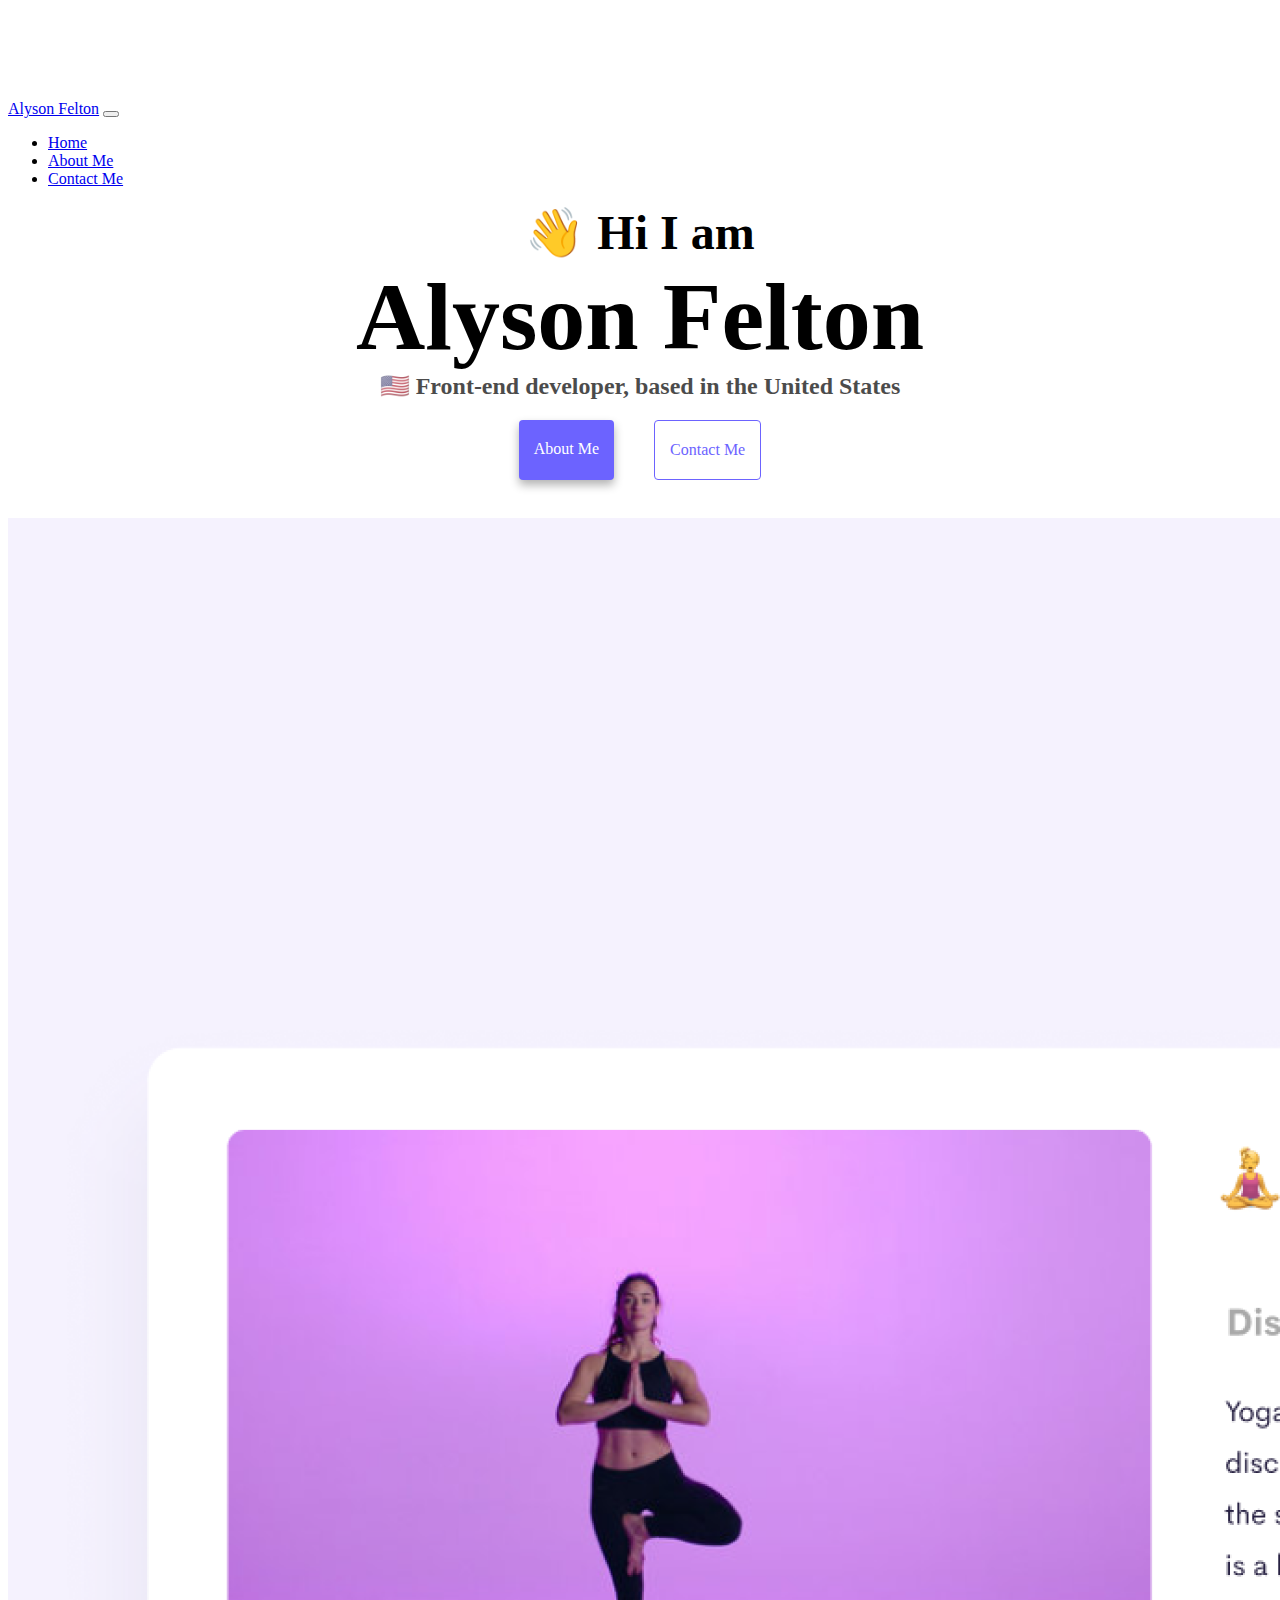
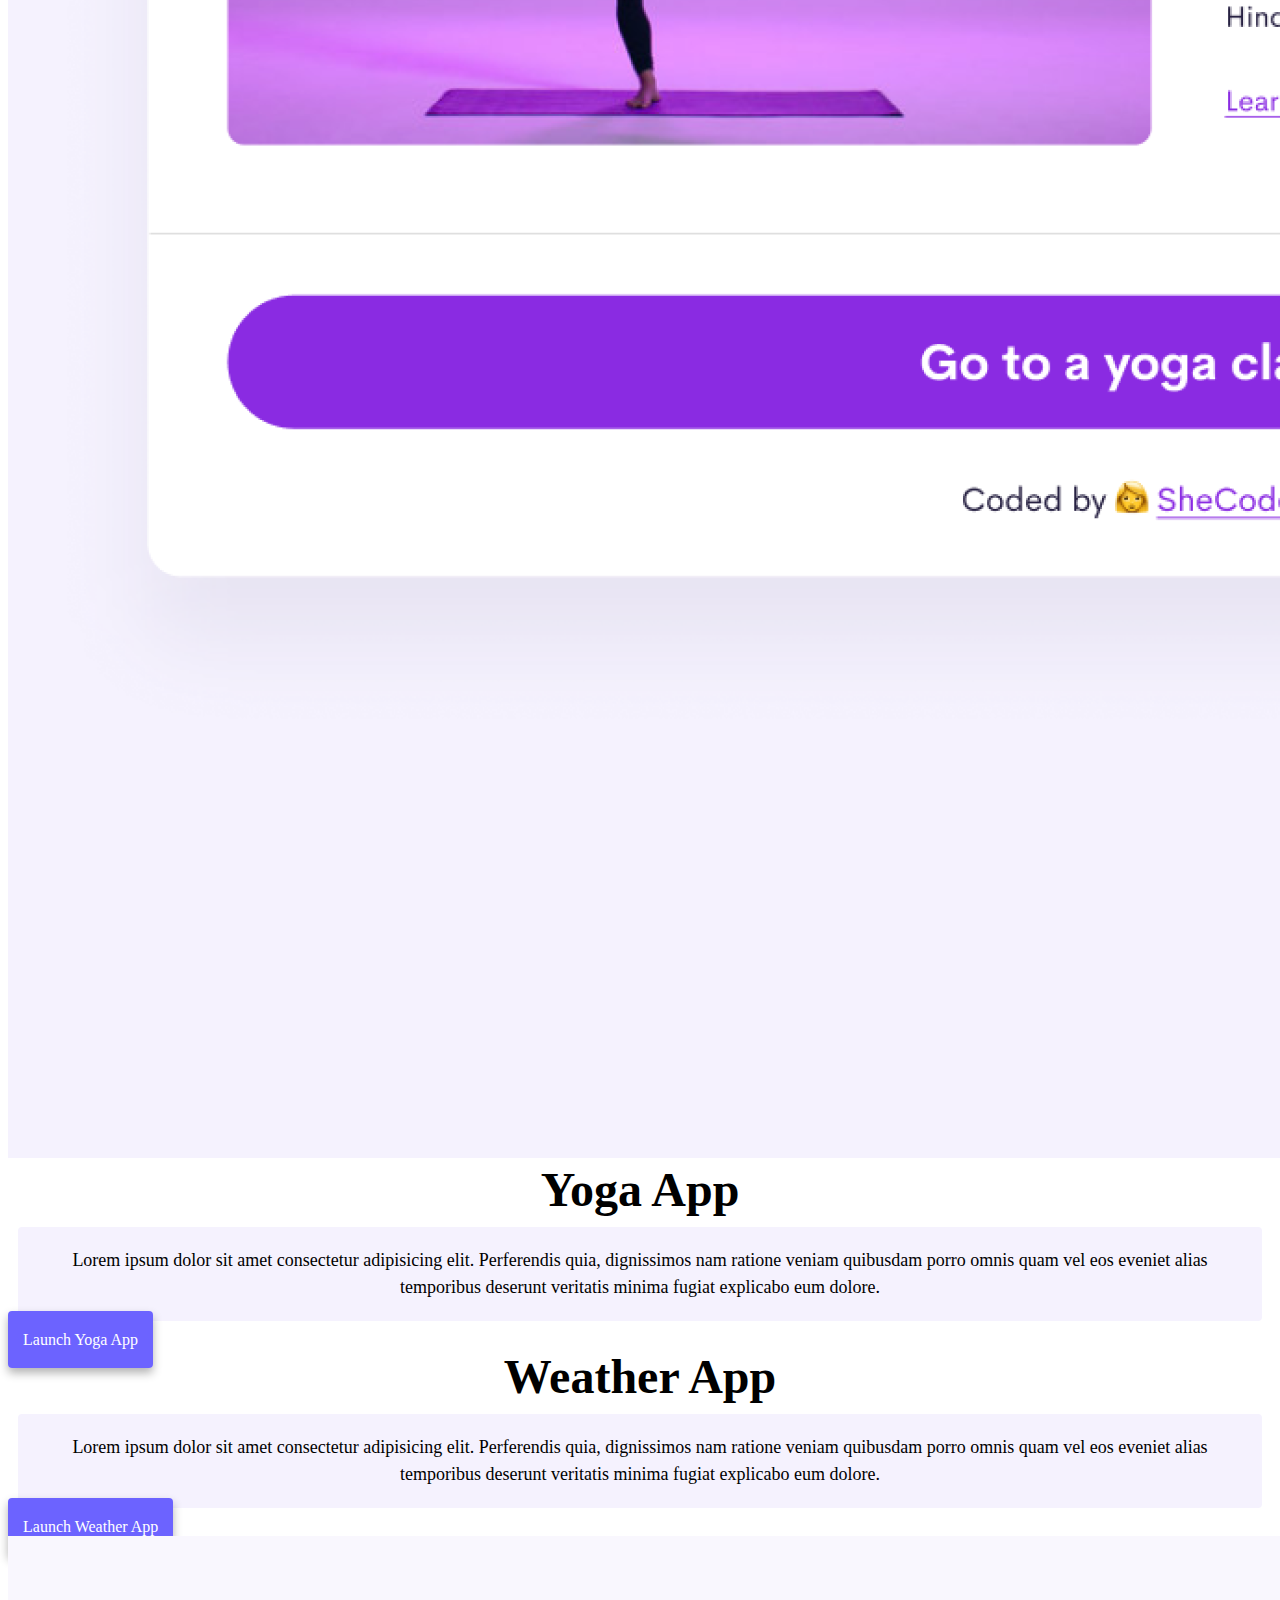
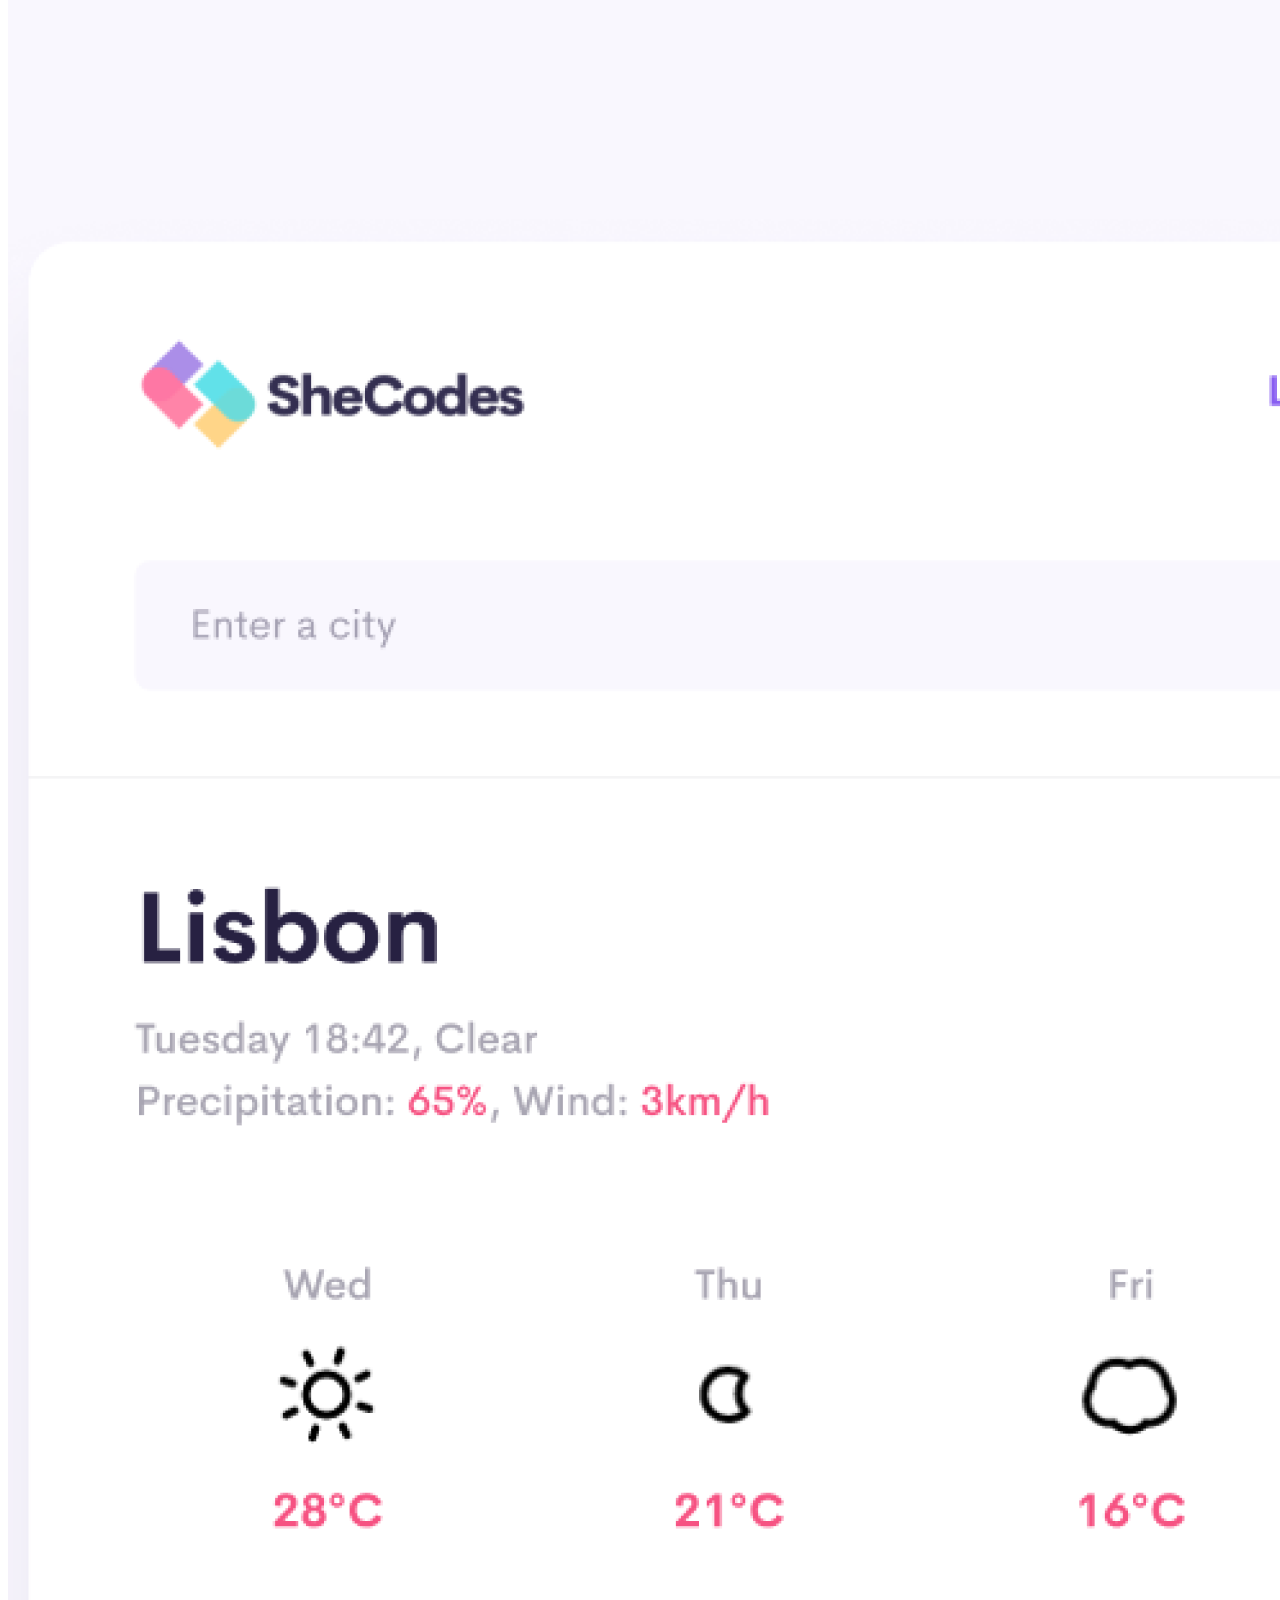
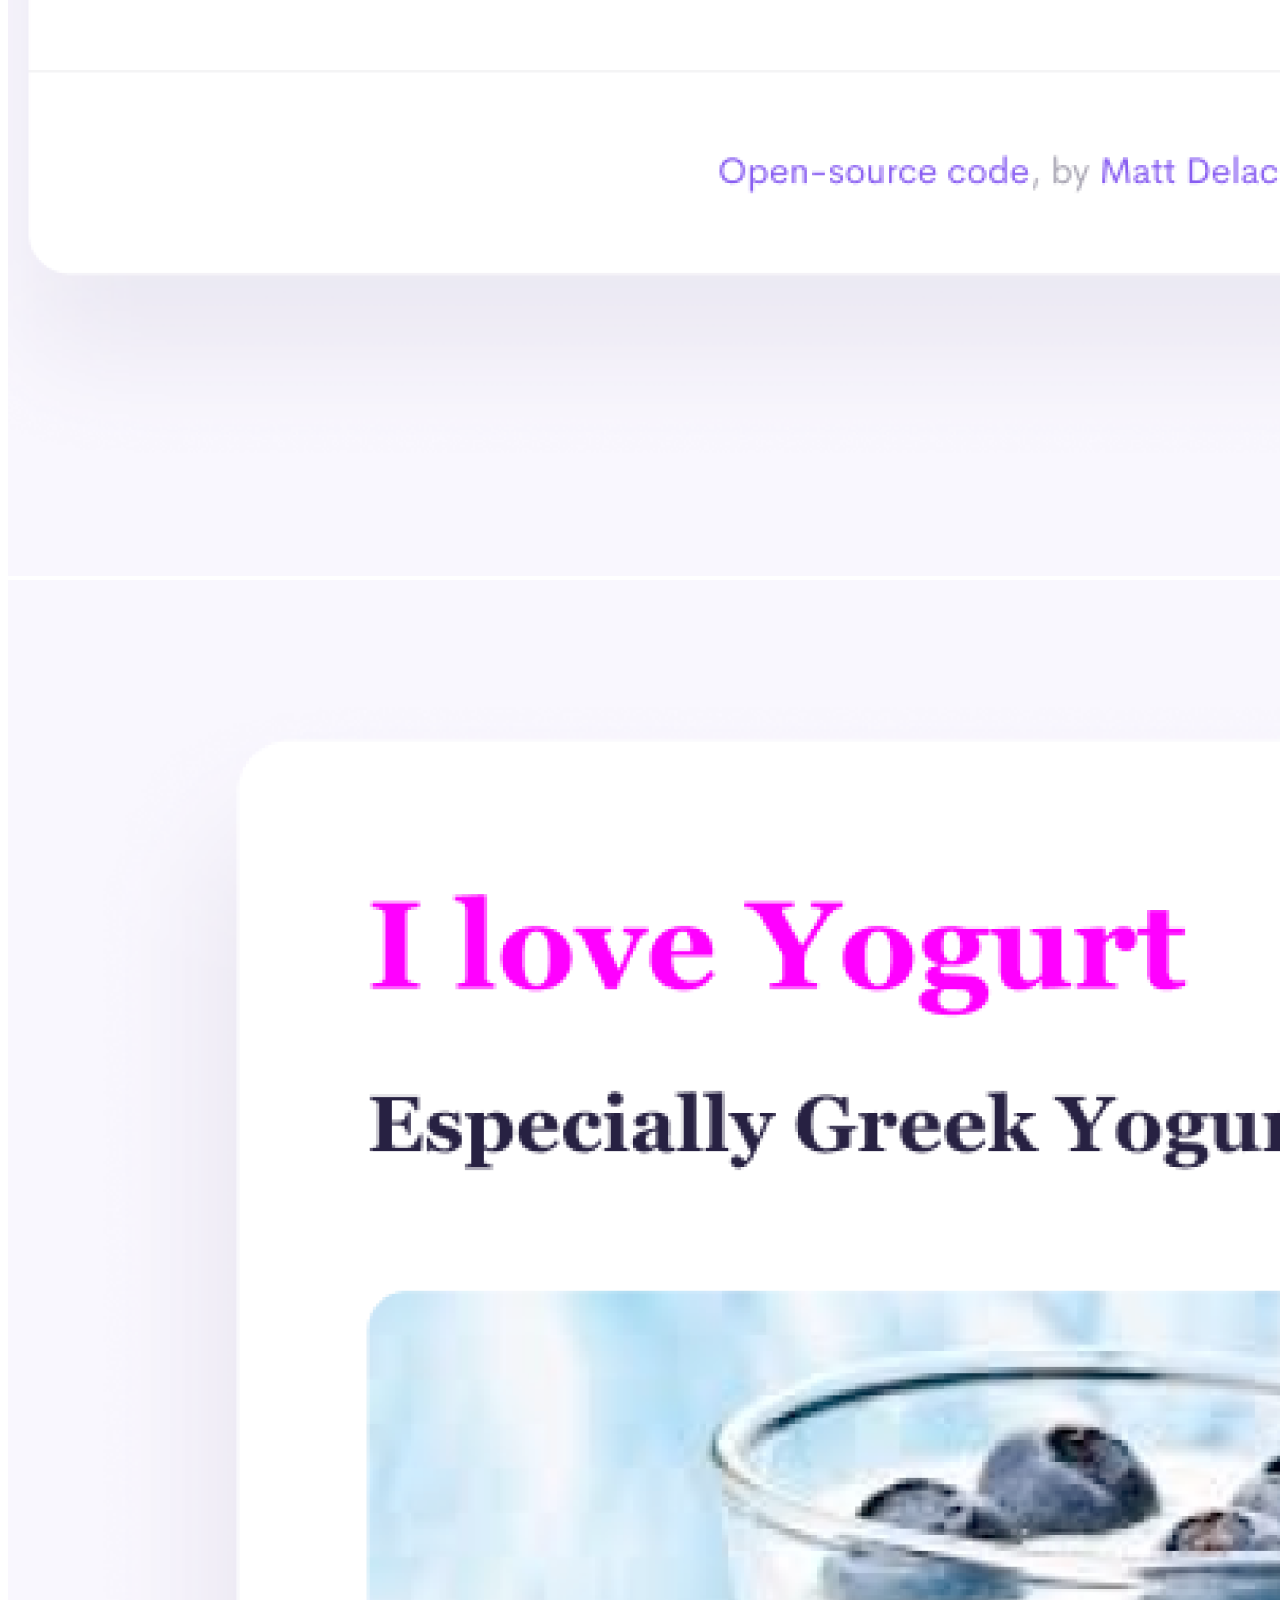
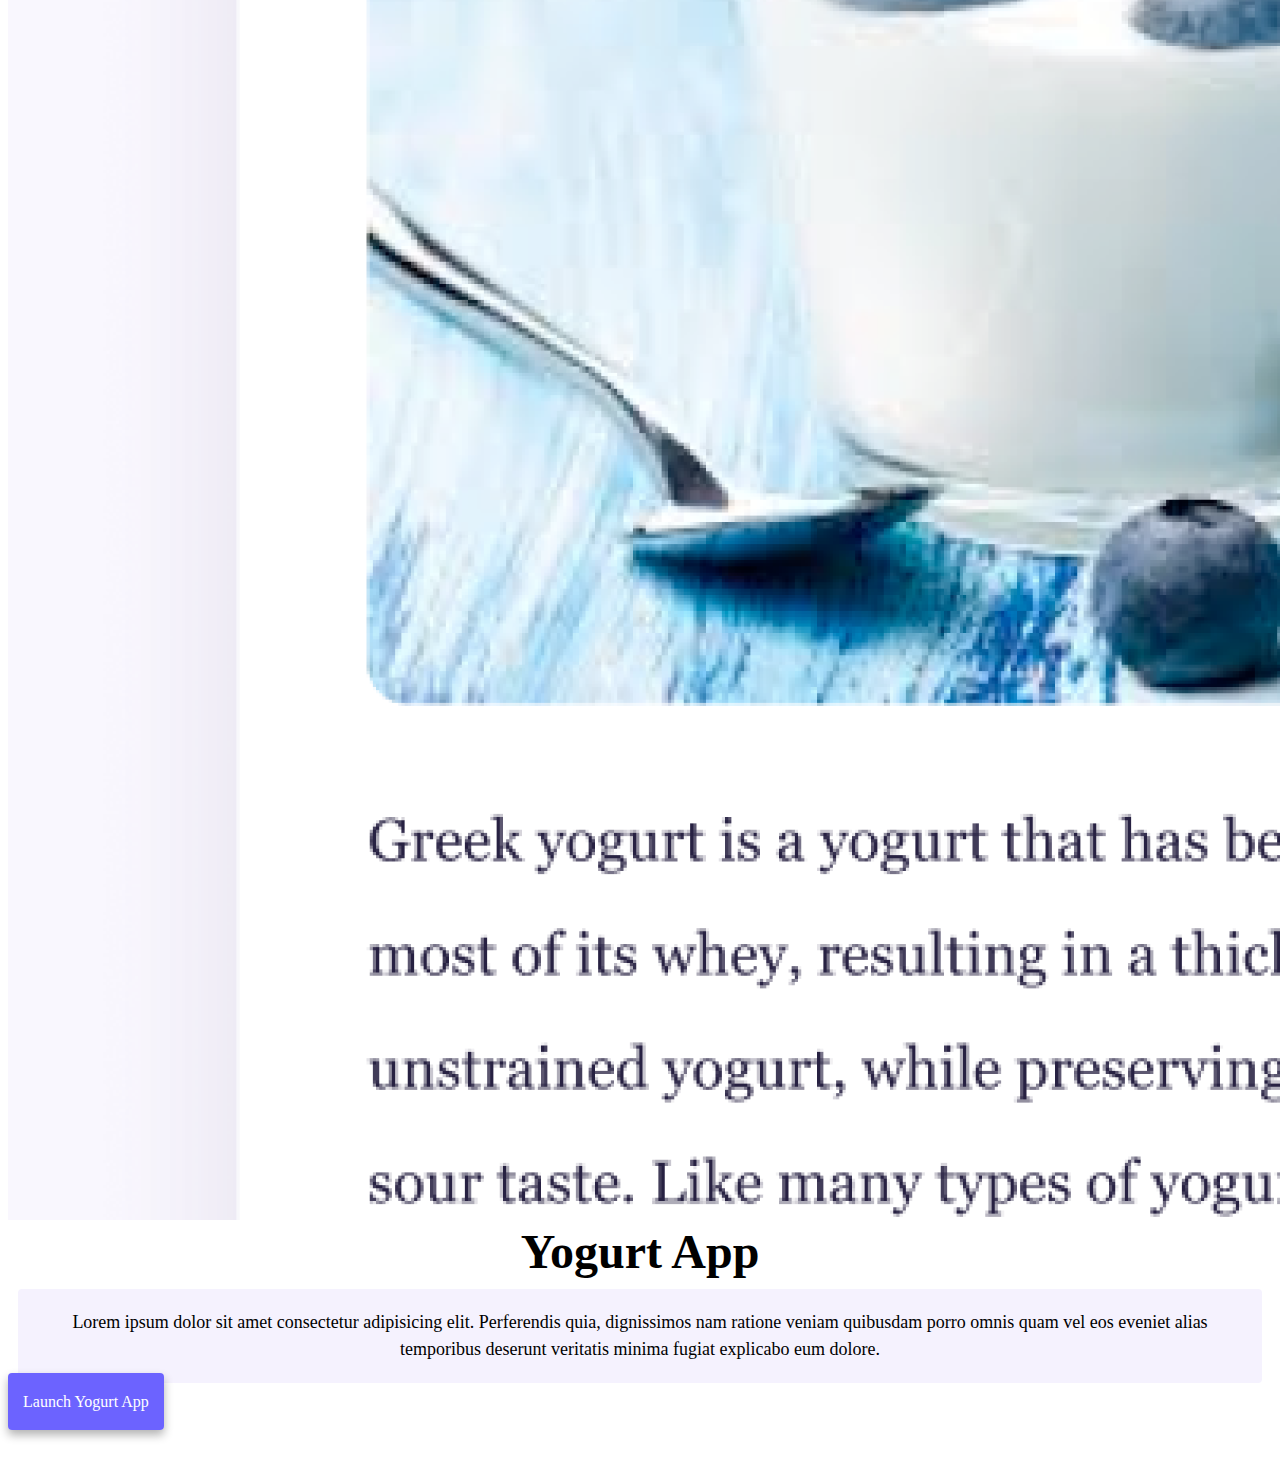
<file: index.html>
<!DOCTYPE html>
<html lang="en">
  <head>
    <meta charset="UTF-8" />
    <meta
      name="description"
      content="Contains Synopses of Coding Projects, Still Images of Apps, and Launch Buttons to Yoga, Weather, and Yogurt Apps"
    />
    <meta name="viewport" content="width=device-width, initial-scale=1.0" />
    <meta http-equiv="X-UA-Compatible" content="ie=edge" />
    <title>Draft Portfolio - Homepage</title>

    <link
      href="https://cdn.jsdelivr.net/npm/bootstrap@5.0.0-beta3/dist/css/bootstrap.min.css"
      rel="stylesheet"
      integrity="sha384-eOJMYsd53ii+scO/bJGFsiCZc+5NDVN2yr8+0RDqr0Ql0h+rP48ckxlpbzKgwra6"
      crossorigin="anonymous"
    />

    <script
      src="https://cdn.jsdelivr.net/npm/bootstrap@5.0.0-beta3/dist/js/bootstrap.bundle.min.js"
      integrity="sha384-JEW9xMcG8R+pH31jmWH6WWP0WintQrMb4s7ZOdauHnUtxwoG2vI5DkLtS3qm9Ekf"
      crossorigin="anonymous"
    ></script>

    <link rel="stylesheet" href="/src/style.css" />
  </head>

  <body>
    <div class="container">
      <nav class="navbar navbar-expand-lg navbar-light bg-light fixed-top">
        <div class="container">
          <a class="navbar-brand" href="index.html">Alyson Felton</a>
          <button
            class="navbar-toggler"
            type="button"
            data-bs-toggle="collapse"
            data-bs-target="#navbarSupportedContent"
            aria-controls="navbarSupportedContent"
            aria-expanded="false"
            aria-label="Toggle navigation"
          >
            <span class="navbar-toggler-icon"></span>
          </button>
          <div class="collapse navbar-collapse" id="navbarSupportedContent">
            <ul class="navbar-nav me-auto mb-2 mb-lg-0">
              <li class="nav-item">
                <a class="nav-link active" aria-current="page" href="index.html"
                  >Home</a
                >
              </li>
              <li class="nav-item">
                <a class="nav-link" href="about.html">About Me</a>
              </li>
              <li class="nav-item">
                <a class="nav-link" href="about.html#contact-me">Contact Me</a>
              </li>
            </ul>
          </div>
        </div>
      </nav>

      <h2>👋 Hi I am</h2>
      <h1>Alyson Felton</h1>
      <h3>🇺🇸 Front-end developer, based in the United States</h3>

      <div class="navigations">
        <a class="contact-link" title="About Me" href="/about.html">About Me</a>
        <a
          class="about-link"
          title="Contact Information"
          href="/about.html#contact-me"
          >Contact Me</a
        >
      </div>
      <br />
      <div class="row">
        <div class="col-6 text-center">
          <img class="img-fluid rounded" src="/images/yoga.png" alt="Yoga" />
        </div>
        <div class="col-6 text-center">
          <h2 class="mb-2">Yoga App</h2>
          <p>
            Lorem ipsum dolor sit amet consectetur adipisicing elit. Perferendis
            quia, dignissimos nam ratione veniam quibusdam porro omnis quam vel
            eos eveniet alias temporibus deserunt veritatis minima fugiat
            explicabo eum dolore.
          </p>
          <div class="mt-5">
            <a href="#" title="Yoga App Launch Button" class="primary-link"
              >Launch Yoga App</a
            >
          </div>
        </div>
      </div>
      <div class="row mt-5">
        <div class="col-6 text-center">
          <h2 class="mb-2">Weather App</h2>
          <p>
            Lorem ipsum dolor sit amet consectetur adipisicing elit. Perferendis
            quia, dignissimos nam ratione veniam quibusdam porro omnis quam vel
            eos eveniet alias temporibus deserunt veritatis minima fugiat
            explicabo eum dolore.
          </p>
          <div class="mt-5">
            <a href="#" title="Weather App Launch Button" class="primary-link"
              >Launch Weather App</a
            >
          </div>
        </div>
        <div class="col-6 text-center">
          <img
            class="img-fluid rounded"
            src="/images/weather.png"
            alt="Weather"
          />
        </div>
      </div>
      <div class="row mt-5">
        <div class="col-6 text-center">
          <img
            class="img-fluid rounded"
            src="/images/yogurt.png"
            alt="Yogurt"
          />
        </div>
        <div class="col-6 text-center">
          <h2 class="mb-2">Yogurt App</h2>
          <p>
            Lorem ipsum dolor sit amet consectetur adipisicing elit. Perferendis
            quia, dignissimos nam ratione veniam quibusdam porro omnis quam vel
            eos eveniet alias temporibus deserunt veritatis minima fugiat
            explicabo eum dolore.
          </p>
          <div class="mt-5">
            <a href="#" title="Yogurt App Launch Button" class="primary-link"
              >Launch Yogurt App</a
            >
          </div>
        </div>
      </div>
    </div>
    <br />
    <br />
    <br />
  </body>
</html>
</file>
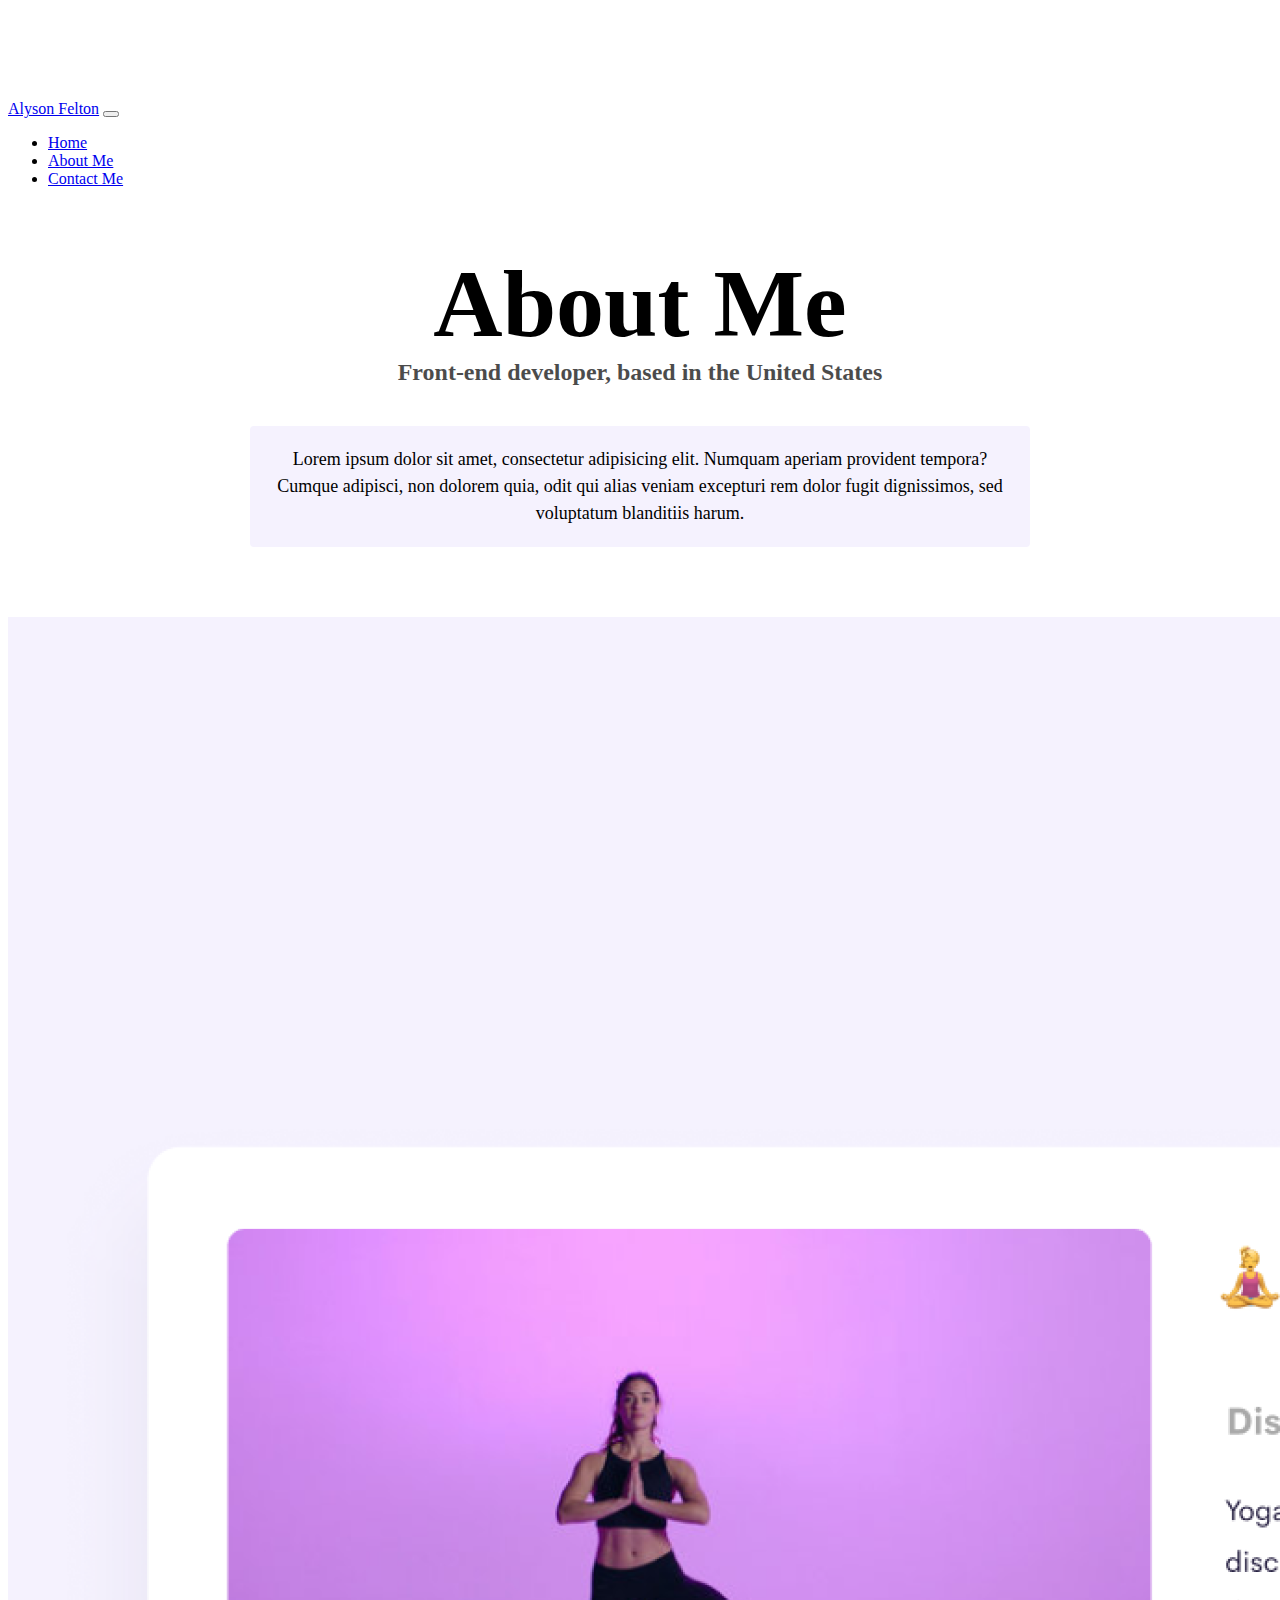
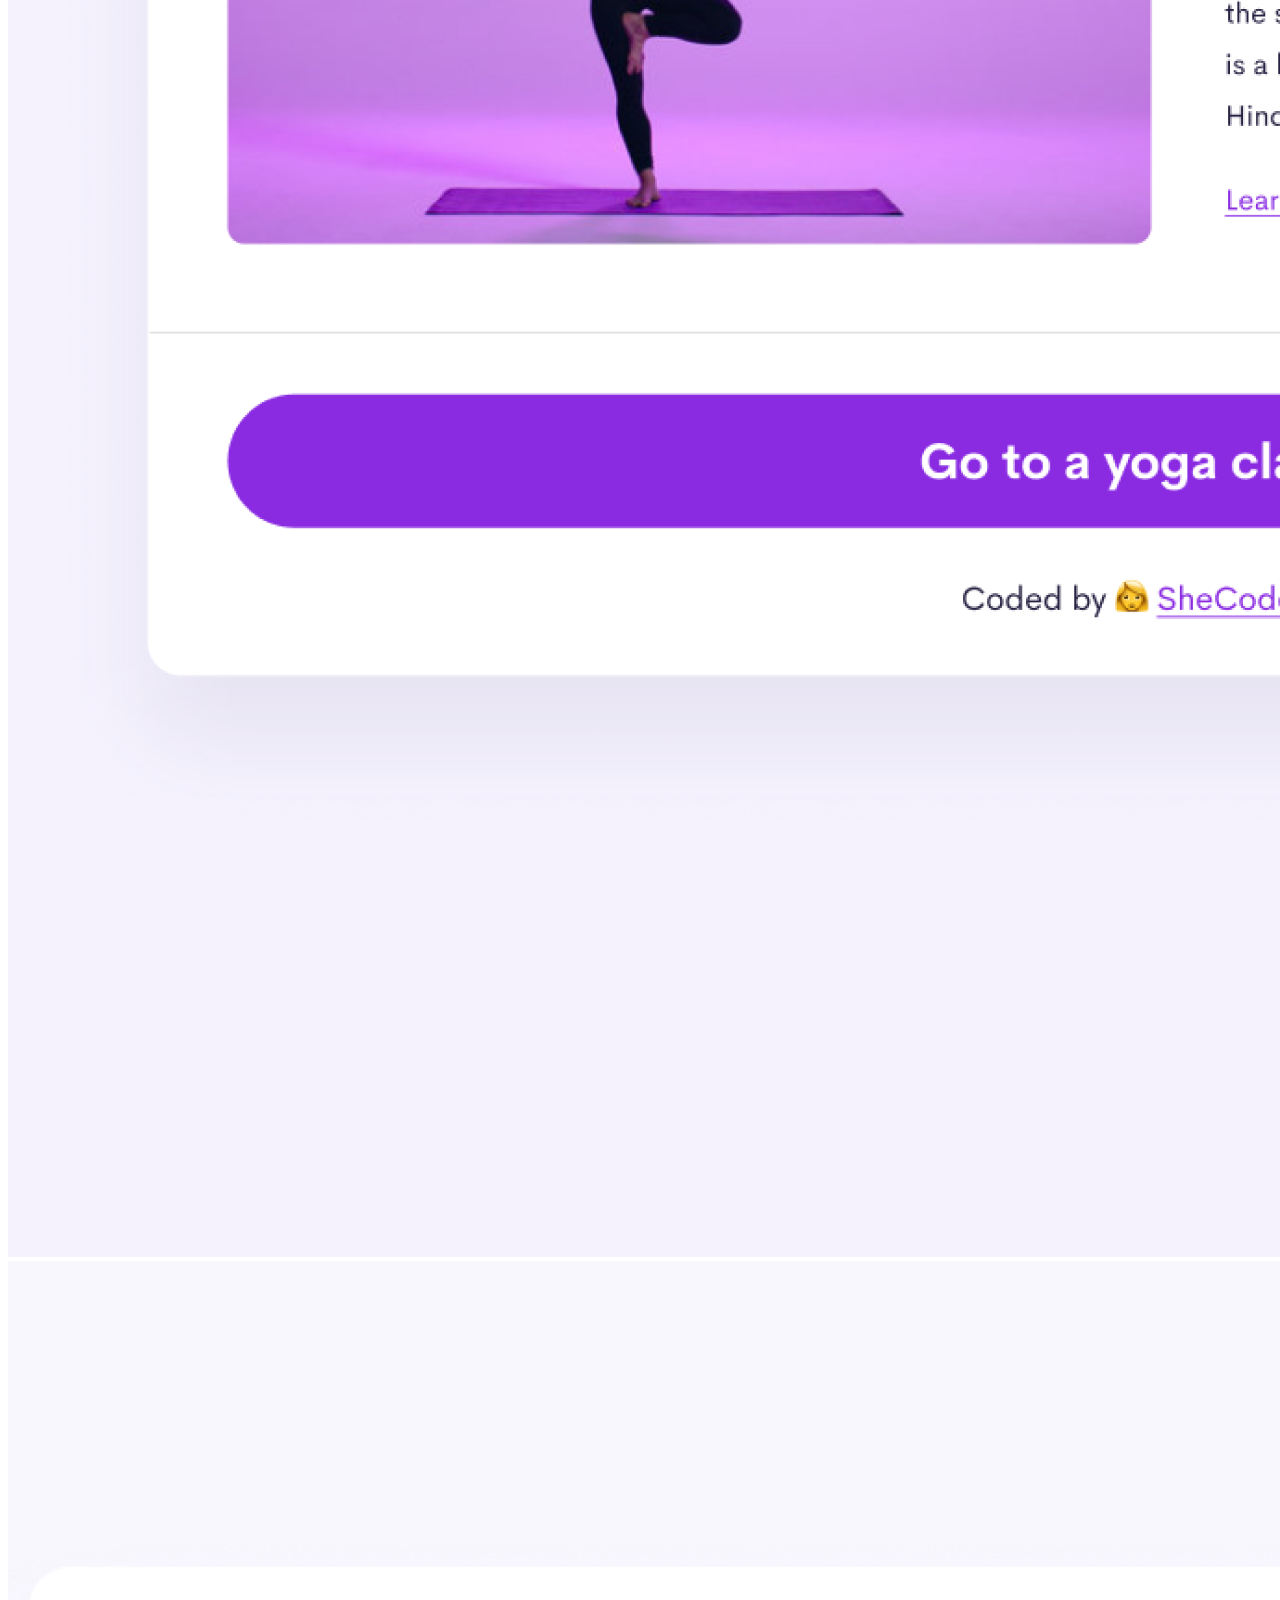
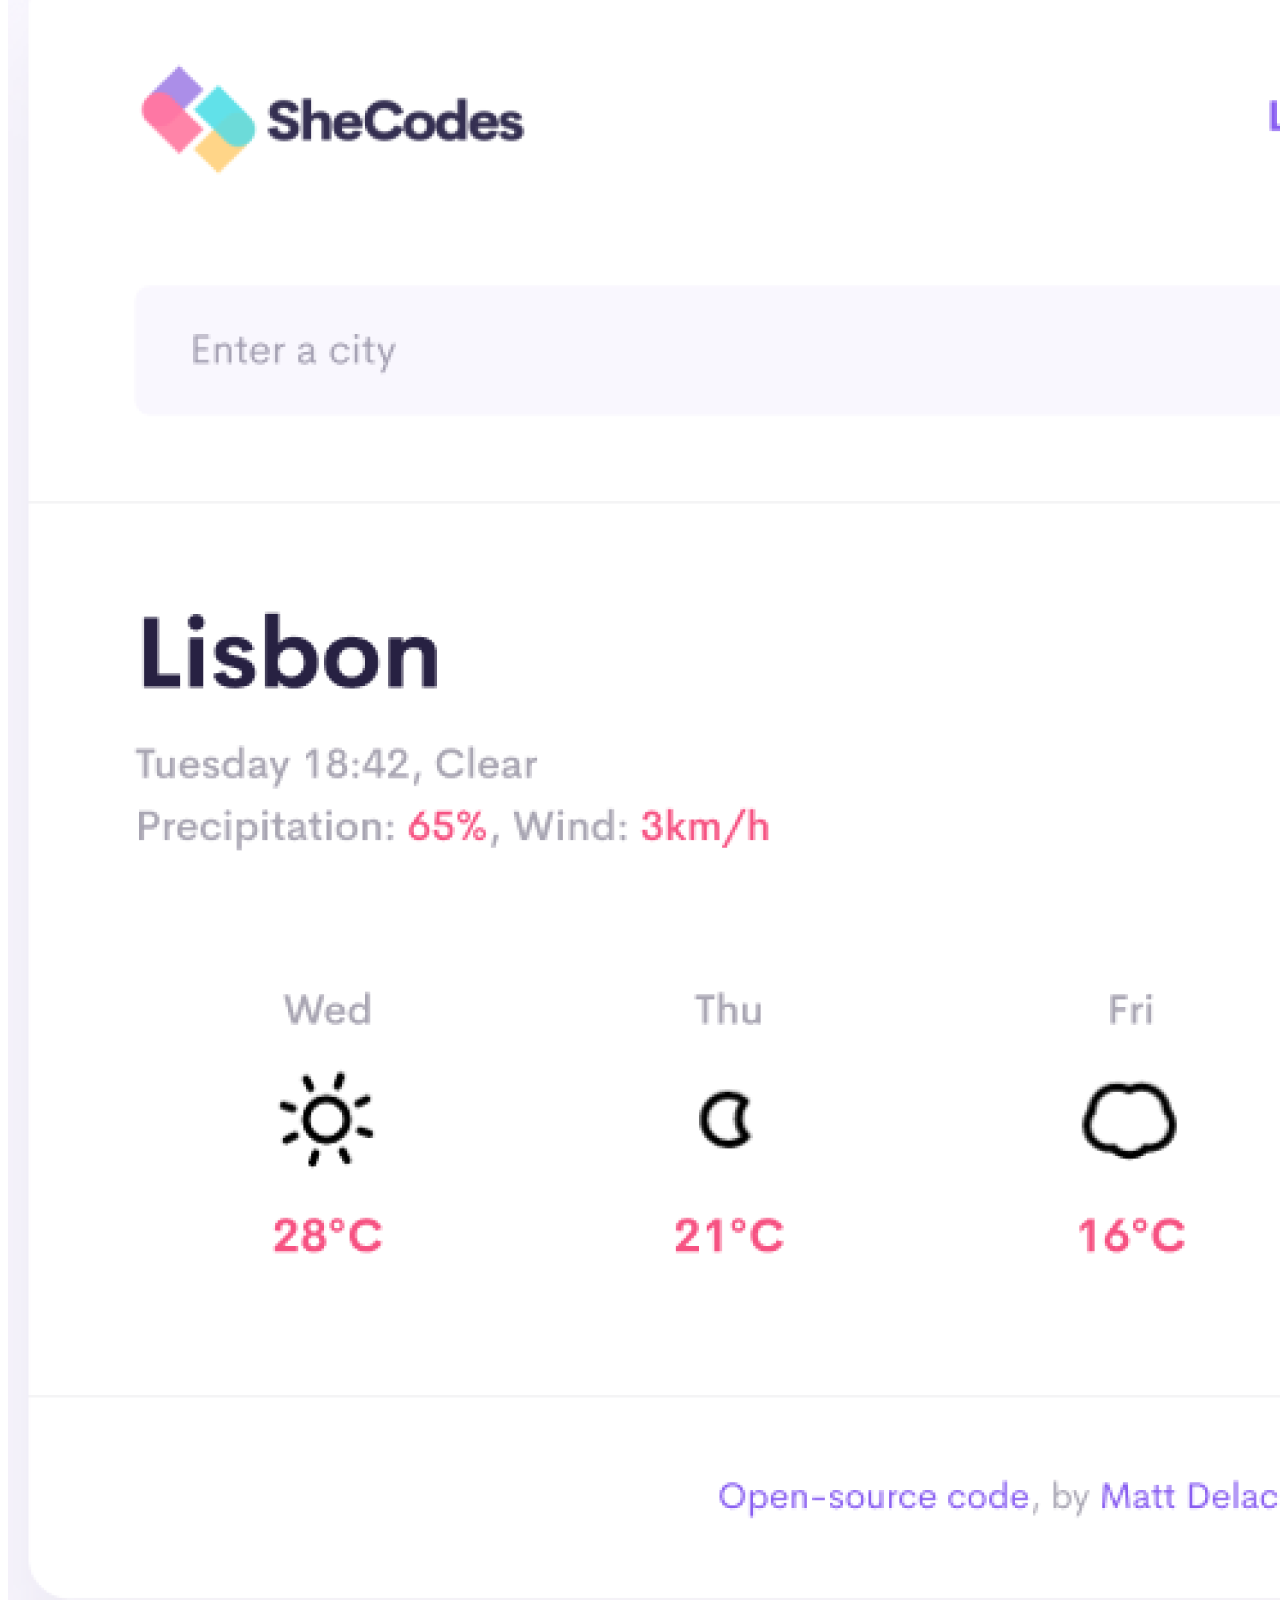
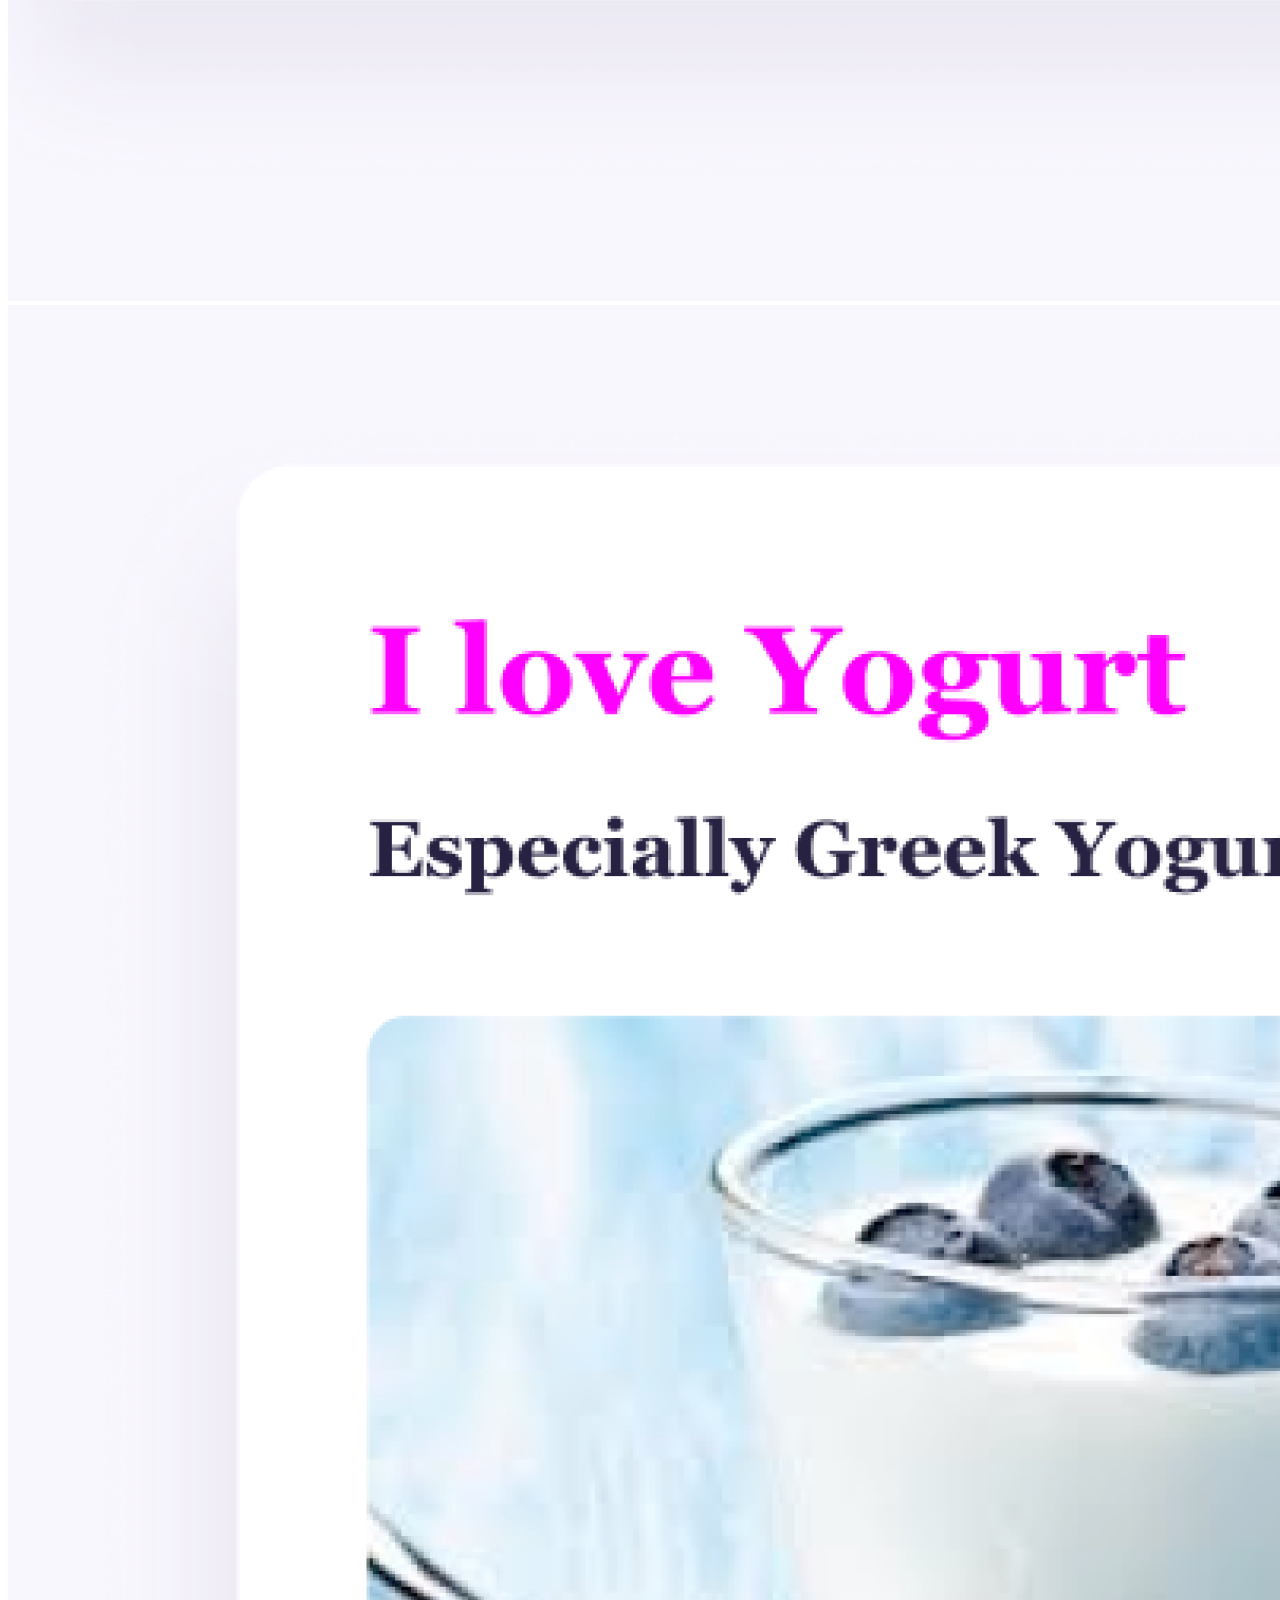
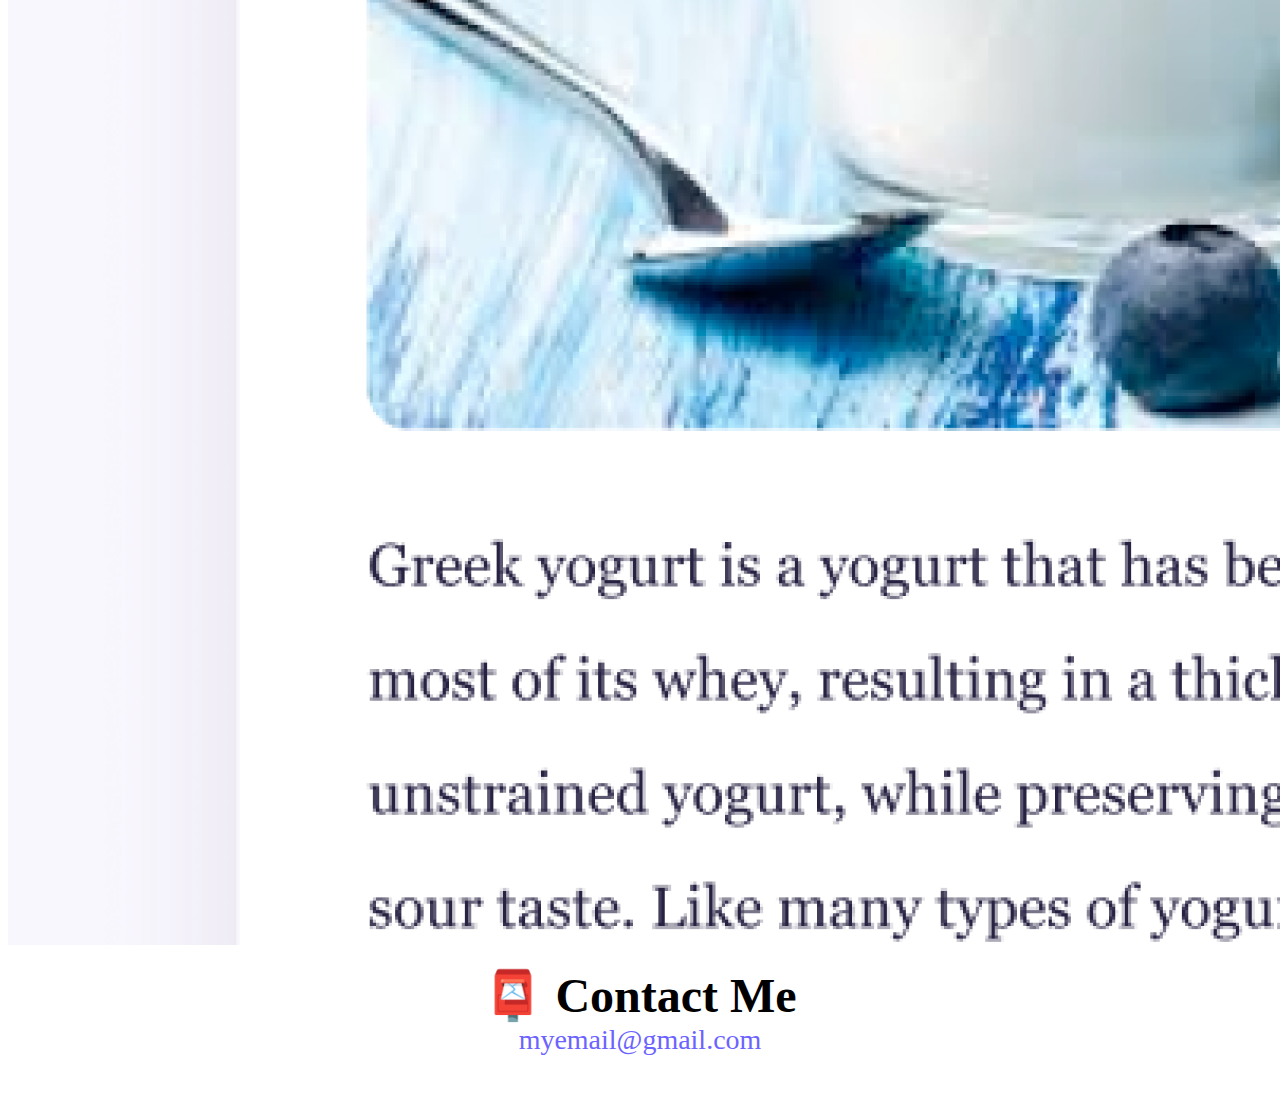
<file: about.html>
<!DOCTYPE html>
<html lang="en">
  <head>
    <meta charset="UTF-8" />
    <meta name="viewport" content="width=device-width, initial-scale=1.0" />
    <meta
      name="description"
      content="Contains Still Images of App Projects, and Contact Information"
    />
    <meta http-equiv="X-UA-Compatible" content="ie=edge" />
    <title>Draft Portfolio - About Page</title>

    <link
      href="https://cdn.jsdelivr.net/npm/bootstrap@5.0.0-beta3/dist/css/bootstrap.min.css"
      rel="stylesheet"
      integrity="sha384-eOJMYsd53ii+scO/bJGFsiCZc+5NDVN2yr8+0RDqr0Ql0h+rP48ckxlpbzKgwra6"
      crossorigin="anonymous"
    />

    <script
      src="https://cdn.jsdelivr.net/npm/bootstrap@5.0.0-beta3/dist/js/bootstrap.bundle.min.js"
      integrity="sha384-JEW9xMcG8R+pH31jmWH6WWP0WintQrMb4s7ZOdauHnUtxwoG2vI5DkLtS3qm9Ekf"
      crossorigin="anonymous"
    ></script>

    <link rel="stylesheet" href="/src/style.css" />
  </head>

  <body>
    <nav class="navbar navbar-expand-lg navbar-light bg-light fixed-top">
      <div class="container">
        <a class="navbar-brand" href="/index.html">Alyson Felton</a>
        <button
          class="navbar-toggler"
          type="button"
          data-bs-toggle="collapse"
          data-bs-target="#navbarSupportedContent"
          aria-controls="navbarSupportedContent"
          aria-expanded="false"
          aria-label="Toggle navigation"
        >
          <span class="navbar-toggler-icon"></span>
        </button>
        <div class="collapse navbar-collapse" id="navbarSupportedContent">
          <ul class="navbar-nav me-auto mb-2 mb-lg-0">
            <li class="nav-item">
              <a class="nav-link" aria-current="page" href="/index.html"
                >Home</a
              >
            </li>
            <li class="nav-item">
              <a class="nav-link active" href="/about.html">About Me</a>
            </li>
            <li class="nav-item">
              <a class="nav-link" href="/about.html#contact-me">Contact Me</a>
            </li>
          </ul>
        </div>
      </div>
    </nav>

    <div class="body-container">
      <h1>About Me</h1>
      <h3>Front-end developer, based in the United States</h3>
      <div class="about-paragraph">
        <p>
          Lorem ipsum dolor sit amet, consectetur adipisicing elit. Numquam
          aperiam provident tempora? Cumque adipisci, non dolorem quia, odit qui
          alias veniam excepturi rem dolor fugit dignissimos, sed voluptatum
          blanditiis harum.
        </p>
      </div>
    </div>

    <div class="container">
      <div class="row">
        <div class="col-sm-4">
          <img class="img-fluid p-2 shadow rounded" src="/images/yoga.png" />
        </div>
        <div class="col-sm-4">
          <img class="img-fluid p-2 shadow rounded" src="/images/weather.png" />
        </div>
        <div class="col-sm-4">
          <img class="img-fluid p-2 shadow rounded" src="/images/yogurt.png" />
        </div>
      </div>
    </div>

    <br />

    <div id="contact">
      <h2>📮 Contact Me</h2>
      <a
        class="email-link"
        title="Email: myemail@gmail.com"
        id="contact-me"
        href="mailto:myemail@gmail.com"
        >myemail@gmail.com</a
      >

      <br />
      <br />
      <br />
    </div>
  </body>
</html>
</file>
<file: src/style.css>
:root {
  --primary-color: #6c63ff;
  --secondary-color: #f5f2fe;
  --box-shadow: 0 5px 10px rgba(0, 0, 0, 0.3);
}

body {
  margin-top: 100px;
}

h1 {
  font-size: 96px;
  text-align: center;
  margin: 0px;
}

h2 {
  font-size: 48px;
  text-align: center;
  margin: 0px;
}

h3 {
  font-size: 24px;
  opacity: 0.7;
  text-align: center;
  margin: 0px;
}

.navigations {
  display: flex;
  justify-content: center;
}

.navigations a {
  margin: 20px;
  padding: 20px 15px;
  border-radius: 4px;
  text-decoration: none;
  text-transform: capitalize;
}

.contact-link {
  background: var(--primary-color);
  box-shadow: var(--box-shadow);
  color: #fff;
}

.about-link {
  color: var(--primary-color);
  border: 1px solid var(--primary-color);
}

.homepage-link {
  display: block;
  text-align: center;
  color: var(--primary-color);
}

.body-container {
  margin: 60px auto;
  max-width: 800px;
}

div.about-paragraph {
  display: flex;
  margin: 30px auto;
}

p {
  background: var(--secondary-color);
  padding: 20px;
  border-radius: 4px;
  font-size: 18px;
  line-height: 1.5;
  text-align: center;
  flex: 1;
  margin: 10px;
}

.email-link {
  display: flex;
  justify-content: center;
  color: var(--primary-color);
  font-size: 28px;
  text-decoration: none;
}

.primary-link {
  padding: 20px 15px;
  text-decoration: none;
  text-transform: capitalize;
  background: var(--primary-color);
  box-shadow: var(--box-shadow);
  color: white;
  border-radius: 4px;
}

.lead-paragraph {
  margin: 10px;
  font-size: 18px;
  line-height: 1.5;
}

@media (max-width: 500px) {
  a {
    font-size: 12px;
  }
}
</file>
